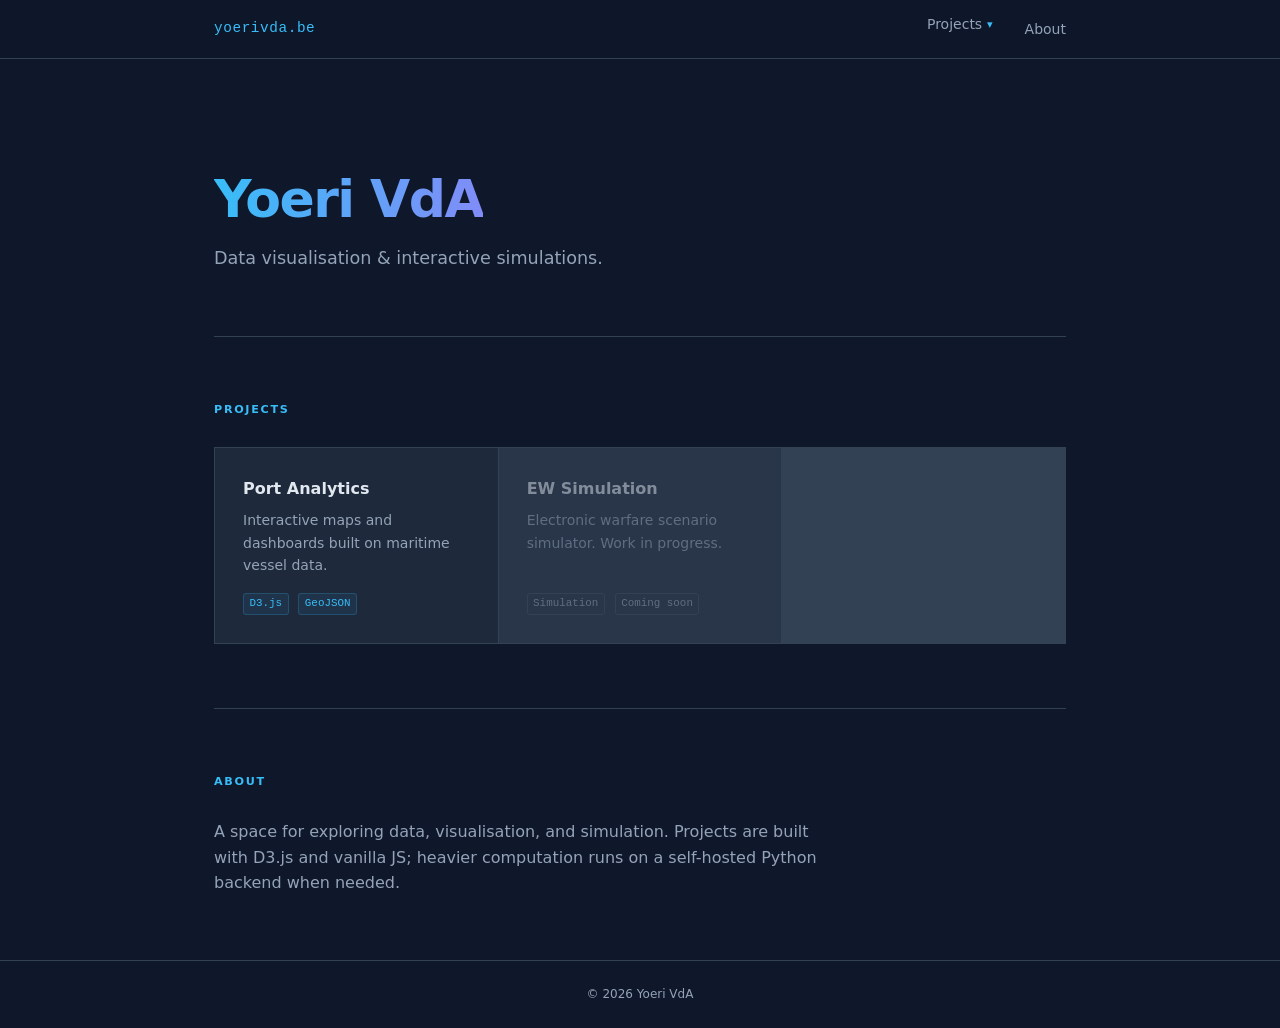
<file: index.html>
<!DOCTYPE html>
<html lang="en">
<head>
  <meta charset="UTF-8">
  <meta name="viewport" content="width=device-width, initial-scale=1.0">
  <title>Yoeri Van den Abbeele</title>
  <link rel="stylesheet" href="assets/css/main.css">
</head>
<body>
  <header>
    <nav>
      <a class="site-name" href="/">yoerivda.be</a>
      <ul>
        <li class="nav-dropdown">
          <button class="nav-dropdown-trigger" aria-expanded="false" aria-haspopup="true">
            Projects <span class="nav-arrow">▾</span>
          </button>
          <ul class="nav-dropdown-menu" role="menu">
            <li role="none"><a href="projects/port-analytics/" role="menuitem">Port Analytics</a></li>
            <li role="none"><a href="projects/ew-simulation/" role="menuitem" class="nav-dropdown-item--wip">EW Simulation <span class="wip-badge">soon</span></a></li>
          </ul>
        </li>
        <li><a href="#about">About</a></li>
      </ul>
    </nav>
  </header>

  <main>
    <section id="hero">
      <h1><span>Yoeri VdA</span></h1>
      <p class="tagline">Data visualisation &amp; interactive simulations.</p>
    </section>

    <section id="projects">
      <h2>Projects</h2>
      <div class="project-grid">
        <a class="project-card" href="projects/port-analytics/">
          <h3>Port Analytics</h3>
          <p>Interactive maps and dashboards built on maritime vessel data.</p>
          <div>
            <span class="tag">D3.js</span>
            <span class="tag">GeoJSON</span>
          </div>
        </a>
        <a class="project-card project-card--wip" href="projects/ew-simulation/" tabindex="-1">
          <h3>EW Simulation</h3>
          <p>Electronic warfare scenario simulator. Work in progress.</p>
          <div>
            <span class="tag tag--muted">Simulation</span>
            <span class="tag tag--muted">Coming soon</span>
          </div>
        </a>
      </div>
    </section>

    <section id="about">
      <h2>About</h2>
      <p>
        A space for exploring data, visualisation, and simulation.
        Projects are built with D3.js and vanilla JS; heavier computation
        runs on a self-hosted Python backend when needed.
      </p>
    </section>
  </main>

  <footer>
    <p>&copy; <span id="year"></span> Yoeri VdA</p>
  </footer>

  <script src="assets/js/main.js"></script>
</body>
</html>
</file>
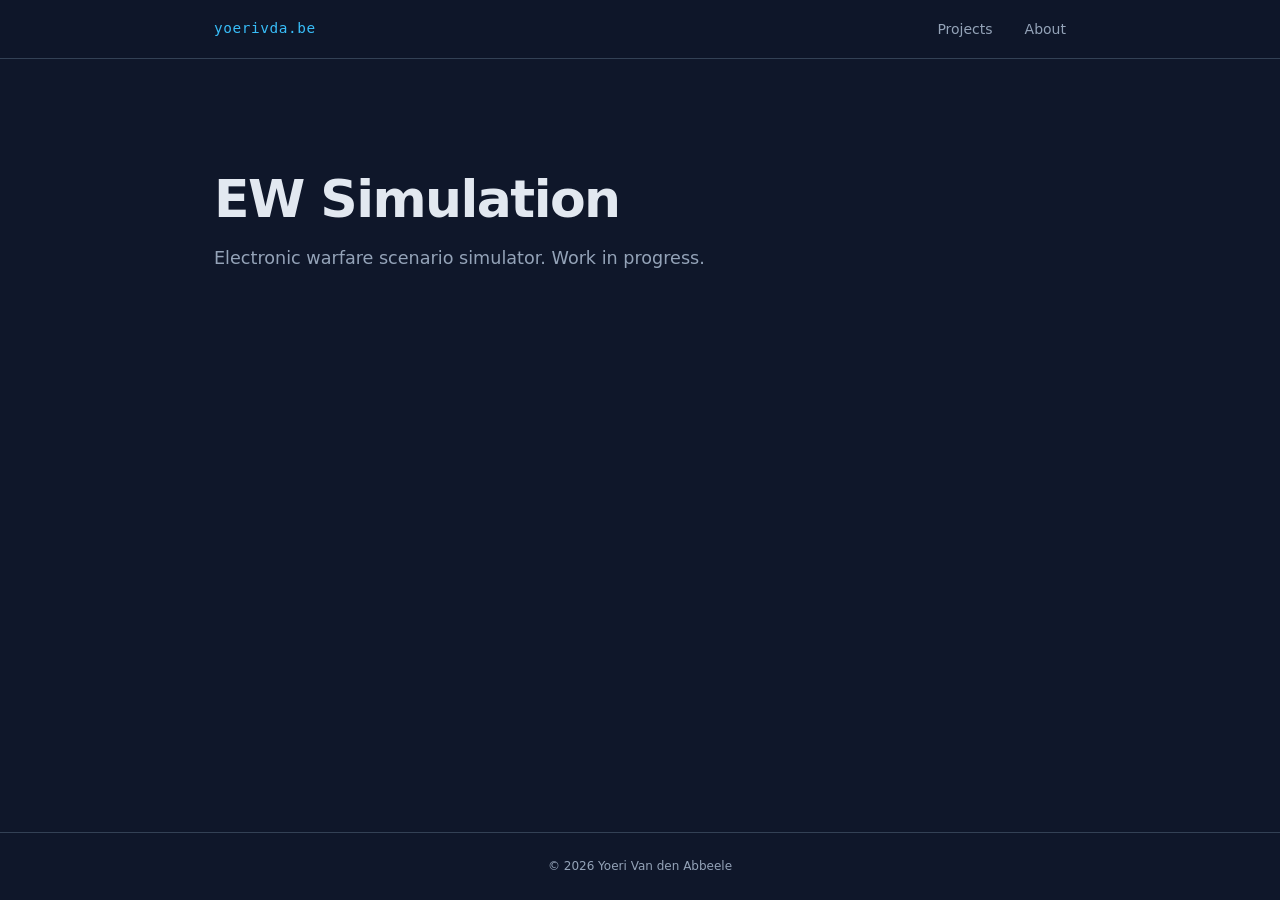
<file: projects/ew-simulation/index.html>
<!DOCTYPE html>
<html lang="en">
<head>
  <meta charset="UTF-8">
  <meta name="viewport" content="width=device-width, initial-scale=1.0">
  <title>EW Simulation — yoerivda.be</title>
  <link rel="stylesheet" href="../../assets/css/main.css">
</head>
<body>
  <header>
    <nav>
      <a class="site-name" href="/">yoerivda.be</a>
      <ul>
        <li><a href="/#projects">Projects</a></li>
        <li><a href="/#about">About</a></li>
      </ul>
    </nav>
  </header>

  <main>
    <section id="hero">
      <h1>EW Simulation</h1>
      <p class="tagline">Electronic warfare scenario simulator. Work in progress.</p>
    </section>
  </main>

  <footer>
    <p>&copy; <span id="year"></span> Yoeri Van den Abbeele</p>
  </footer>

  <script src="../../assets/js/main.js"></script>
</body>
</html>
</file>
<file: assets/css/main.css>
/* Reset & base */
*, *::before, *::after { box-sizing: border-box; margin: 0; padding: 0; }

:root {
  --bg:        #0f172a;
  --surface:   #1e293b;
  --surface-2: #263348;
  --border:    #334155;
  --text:      #e2e8f0;
  --muted:     #94a3b8;
  --accent:    #38bdf8;
  --accent-dim:#0ea5e9;
  --font:      'Inter', system-ui, -apple-system, sans-serif;
  --mono:      'JetBrains Mono', 'Fira Code', monospace;
  --max-width: 900px;
}

html { font-size: 16px; scroll-behavior: smooth; }

body {
  background: var(--bg);
  color: var(--text);
  font-family: var(--font);
  line-height: 1.6;
  min-height: 100vh;
  display: flex;
  flex-direction: column;
}

/* Nav */
header {
  border-bottom: 1px solid var(--border);
  position: sticky;
  top: 0;
  background: rgba(15, 23, 42, 0.92);
  backdrop-filter: blur(10px);
  z-index: 100;
}

nav {
  max-width: var(--max-width);
  margin: 0 auto;
  padding: 1rem 1.5rem;
  display: flex;
  align-items: center;
  justify-content: space-between;
}

.site-name {
  font-family: var(--mono);
  font-size: 0.9rem;
  color: var(--accent);
  letter-spacing: 0.04em;
  text-decoration: none;
}

nav ul {
  list-style: none;
  display: flex;
  gap: 2rem;
}

nav a {
  color: var(--muted);
  text-decoration: none;
  font-size: 0.875rem;
  transition: color 0.15s;
}

nav a:hover { color: var(--text); }

/* Main layout */
main {
  flex: 1;
  max-width: var(--max-width);
  margin: 0 auto;
  padding: 0 1.5rem;
  width: 100%;
}

section { padding: 4rem 0; }
section + section { border-top: 1px solid var(--border); }

/* Hero */
#hero { padding: 7rem 0 4rem; }

h1 {
  font-size: clamp(2.25rem, 5vw, 3.25rem);
  font-weight: 700;
  letter-spacing: -0.03em;
  line-height: 1.1;
}

.tagline {
  margin-top: 1rem;
  color: var(--muted);
  font-size: 1.1rem;
}

/* Accent line under hero name */
h1 span {
  display: inline;
  background: linear-gradient(90deg, var(--accent), #818cf8);
  -webkit-background-clip: text;
  -webkit-text-fill-color: transparent;
  background-clip: text;
}

/* Section headings */
h2 {
  font-size: 0.7rem;
  font-weight: 700;
  text-transform: uppercase;
  letter-spacing: 0.15em;
  color: var(--accent);
  margin-bottom: 1.75rem;
}

h3 {
  font-size: 1rem;
  font-weight: 600;
  color: var(--text);
}

/* Nav dropdown */
.nav-dropdown { position: relative; }

.nav-dropdown-trigger {
  background: none;
  border: none;
  color: var(--muted);
  font-family: var(--font);
  font-size: 0.875rem;
  cursor: pointer;
  display: flex;
  align-items: center;
  gap: 0.3rem;
  padding: 0;
  transition: color 0.15s;
}

.nav-dropdown-trigger:hover { color: var(--text); }

.nav-arrow {
  font-size: 0.7rem;
  transition: transform 0.2s;
  display: inline-block;
  color: var(--accent);
}

.nav-dropdown-trigger[aria-expanded="true"] .nav-arrow { transform: rotate(180deg); }

.nav-dropdown-menu {
  display: none;
  position: absolute;
  top: calc(100% + 0.75rem);
  right: 0;
  min-width: 180px;
  background: var(--surface);
  border: 1px solid var(--border);
  border-radius: 4px;
  list-style: none;
  overflow: hidden;
  z-index: 200;
  box-shadow: 0 8px 24px rgba(0,0,0,0.4);
}

.nav-dropdown-menu.open { display: block; }

.nav-dropdown-menu a {
  display: flex;
  align-items: center;
  justify-content: space-between;
  padding: 0.65rem 1rem;
  color: var(--text);
  font-size: 0.875rem;
  border-bottom: 1px solid var(--border);
  transition: background 0.12s, color 0.12s;
}

.nav-dropdown-menu li:last-child a { border-bottom: none; }

.nav-dropdown-menu a:hover {
  background: var(--surface-2);
  color: var(--accent);
}

.nav-dropdown-item--wip {
  opacity: 0.45;
  pointer-events: none;
}

.wip-badge {
  font-size: 0.6rem;
  font-family: var(--mono);
  color: var(--muted);
  border: 1px solid var(--border);
  padding: 0.1em 0.4em;
  border-radius: 2px;
  margin-left: 0.5rem;
}

/* Project grid */
.project-grid {
  display: grid;
  grid-template-columns: repeat(auto-fill, minmax(260px, 1fr));
  gap: 1px;
  background: var(--border);
  border: 1px solid var(--border);
}

.project-card {
  background: var(--surface);
  padding: 1.75rem;
  text-decoration: none;
  color: inherit;
  display: flex;
  flex-direction: column;
  gap: 0.5rem;
  transition: background 0.15s;
}

.project-card:hover { background: var(--surface-2); }

.project-card p {
  font-size: 0.875rem;
  color: var(--muted);
  flex: 1;
}

.project-card--wip { opacity: 0.45; cursor: default; pointer-events: none; }

/* Tags */
.tag {
  display: inline-block;
  font-size: 0.68rem;
  font-family: var(--mono);
  color: var(--accent);
  background: rgba(56, 189, 248, 0.08);
  border: 1px solid rgba(56, 189, 248, 0.2);
  padding: 0.15em 0.5em;
  border-radius: 3px;
  margin-right: 0.3rem;
  margin-top: 0.5rem;
}

.tag--muted {
  color: var(--muted);
  background: transparent;
  border-color: var(--border);
}

/* About */
#about p {
  max-width: 60ch;
  color: var(--muted);
}

/* Footer */
footer {
  border-top: 1px solid var(--border);
  text-align: center;
  padding: 1.5rem;
  font-size: 0.75rem;
  color: var(--muted);
}
</file>
